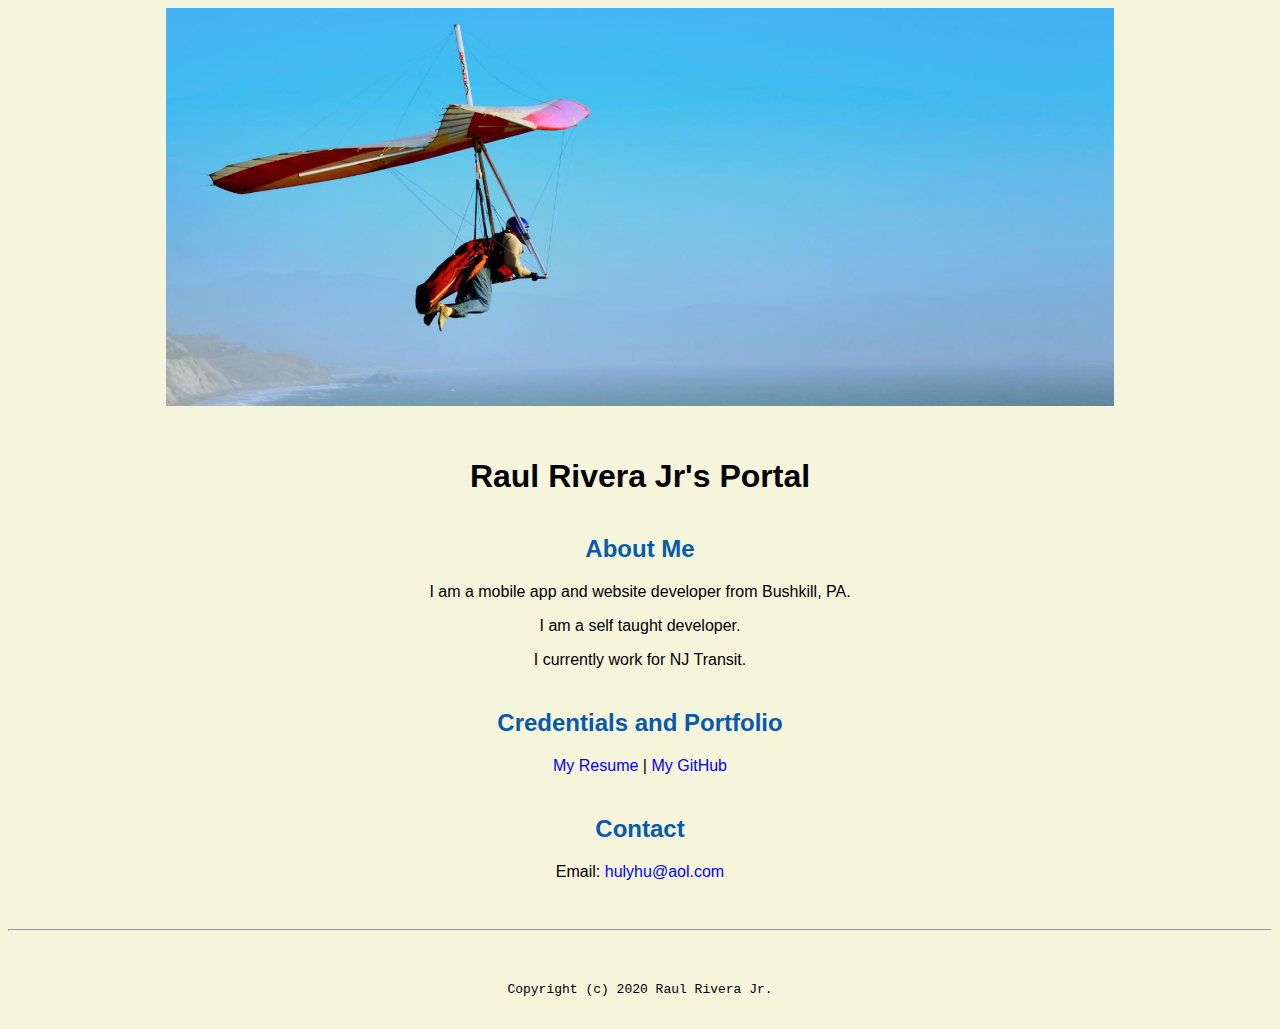
<file: index.html>
<!doctype html>

<!-- this is a comment for human! -->

<html lang="en">

  <header>
    <title>Raul Rivera Jr's Portal</title>
    <link rel="stylesheet" href="css/master.css">
<link rel="FaviconIcon" href="favicon.ico" type="image/x-icon">
<link rel="shortcut" href="favicon.ico" type="image/x-icon">
<meta name="viewport" content="width=device-width, initial-scale=1, shrink-to-fit=no">
<meta name="name" contemt="Raul Rivera Jr's Portal">
<meta name="robots" content="noindex, nofollow">
  </header>

  <body>
    <img src="images/banner.jpg" width="75%" alt="banner">
    <h1>Raul Rivera Jr's Portal</h1>
    <h2>About Me</h2>
    <P>I am a mobile app and website developer from Bushkill, PA.</p>
      <p>I am a self taught developer.</p>
        <p>I currently work for NJ Transit.</p>
        <h2>Credentials and Portfolio</h2>

<p><a href="resume.html">My Resume</a> | <a href="https://github.com/hulyhu">My GitHub</a></p>
<h2>Contact</h2>

<p>Email: <a href="mailto:hulyhu@aol.com">hulyhu@aol.com</a></p>
  </body>

  <footer>
    <hr>
    <code>Copyright (c) 2020 Raul Rivera Jr.</code>

  </footer>

</html>
</file>
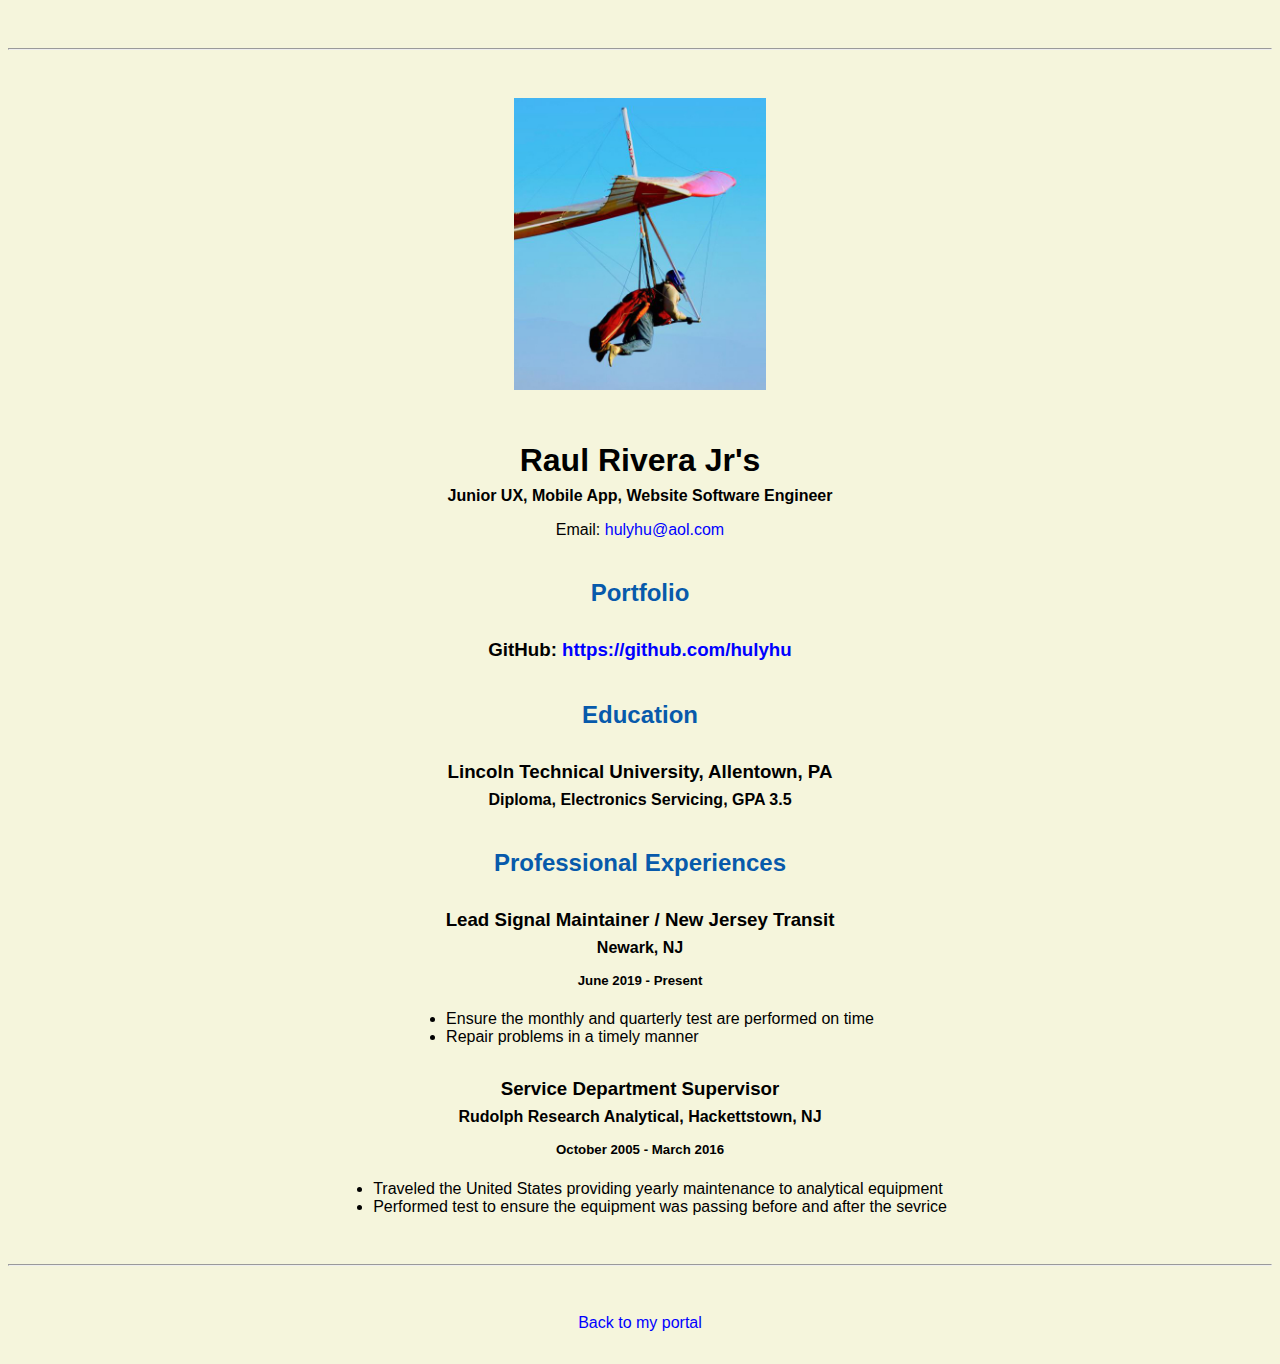
<file: resume.html>
<!doctype html>

<!-- this is a comment for human! -->

<html lang="en">

  <header>
    <title>Raul Rivera Jr's Resume</title>
      <link rel="stylesheet" href="css/master.css">
      <link rel="FaviconIcon" href="favicon.ico" type="image/x-icon">
      <link rel="shortcut" href="favicon.ico" type="image/x-icon">
      <meta name="viewport" content="width=device-width, initial-scale=1, shrink-to-fit=no">
      <meta name="name" contemt="Raul Rivera Jr's Portal">
      <meta name="robots" content="noindex, nofollow">
  </header>

  <body>
    <hr>

    <img src="images/headshot.jpg" alt="Raul Rivera Jr's headshot" width="20%">

    <h1>Raul Rivera Jr's</h1>
    <h4>Junior UX, Mobile App, Website Software Engineer</h4>

    <p>Email: <a href="mailto:hulyhu@aol.com" target="_blank">hulyhu@aol.com</a></p>
    <!-- don't post physical address, personal phone number or other personal information on the web! -->

    <h2>Portfolio</h2>
      <h3>GitHub: <a href="https://github.com/hulyhu" target="_blank">https://github.com/hulyhu</a></h3>

    <h2>Education</h2>

    <h3>Lincoln Technical University, Allentown, PA</h3>
    <h4>Diploma, Electronics Servicing, GPA 3.5</h4>

    <h2>Professional Experiences</h2>

    <h3>Lead Signal Maintainer / New Jersey Transit</h3>
    <h4>Newark, NJ</h4>
    <h5>June 2019 - Present</h5>
      <ul>
        <li>Ensure the monthly and quarterly test are performed on time</li>
        <li>Repair problems in a timely manner</li>
      </ul>

    <h3>Service Department Supervisor</h3>
    <h4>Rudolph Research Analytical, Hackettstown, NJ</h4>
    <h5>October 2005 - March 2016</h5>
      <ul>
        <li>Traveled the United States providing yearly maintenance to
          analytical equipment</li>
        <li>Performed test to ensure the equipment was passing before and after
           the sevrice</li>
      </ul>
  </body>

  <footer>
  <hr>
  <p><a href="index.html">Back to my portal</a><p>
  </footer>

</html>
</file>
<file: css/master.css>
/* Cascading stylesheet for the website */

/* Text inside these asterisks and slashes are comments for human */

  a {
    color: blue;/* set the text color to blue here */
    text-decoration: none; /* This means we do not want hyperlinks to be underlined */
  }

  a:hover {
    color: red;/* set the text color to red here */
    text-decoration: none; /* This means we do not want hyperlinks to be underlined */
  }

  body {
    background-color: beige;
    color: black;
    font-family: arial, helvetica, sans-serif;
    text-align: center;/* set the background color here */
    /* set the text color to black here */
    /* set the font here */
    /* set the text alignment here */
   }

  footer {
    margin-top: 2rem;
    margin-bottom: 2rem;
  }

  h1 {
    margin-bottom: 0.5rem;
    margin-top: 3rem;
   }

  h2 {
    color: #075aab;
    font-family:
    /margin-bottom: 2.5rem;
    margin-top: 2.5rem; set the text color of to #075AAB here */
    /* set both the bottom margin and top margin to 2.5rem here */
   }

  h3 {
    margin-bottom: 0;
    margin-top: 2rem;
  }

  h4 {
    margin-bottom: 1rem;
    margin-top: 0.5rem;
  }

  h5 {
    margin-top: 0.5rem;
  }

  hr {
    margin-bottom: 3rem;
    margin-top: 3rem;
  }

  /* this controls how the bullet points in the resume page looks */
  ul {
    display: table;
    margin: 0 auto;
    text-align: left;
  }
</file>
